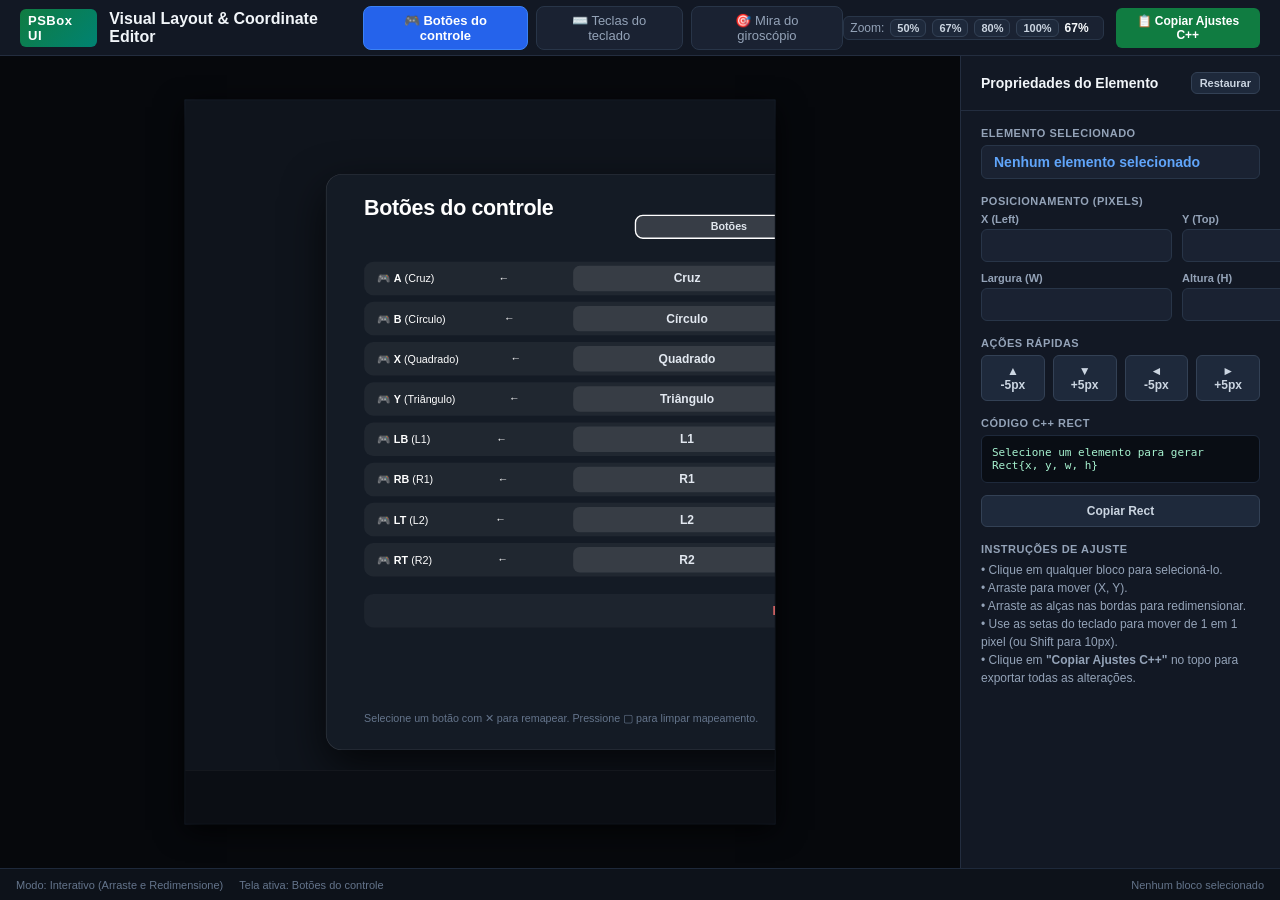
<file: assets/generative_ui.html>
<!DOCTYPE html>
<html lang="pt-BR">
<head>
  <meta charset="UTF-8">
  <meta name="viewport" content="width=device-width, initial-scale=1.0">
  <title>PSBox - Interactive UI Layout Editor & Replica</title>
  <style>
    * {
      box-sizing: border-box;
      margin: 0;
      padding: 0;
      user-select: none;
    }
    body {
      background-color: #0b0e14;
      color: #e0e6ed;
      font-family: 'Inter', -apple-system, BlinkMacSystemFont, 'Segoe UI', Roboto, Helvetica, Arial, sans-serif;
      overflow: hidden;
      display: flex;
      flex-direction: column;
      height: 100vh;
    }
    header {
      background-color: #121824;
      border-bottom: 1px solid #232d3f;
      display: flex;
      align-items: center;
      justify-content: space-between;
      padding: 10px 20px;
      height: 56px;
      z-index: 100;
    }
    .logo-area {
      display: flex;
      align-items: center;
      gap: 12px;
    }
    .logo-badge {
      background: linear-gradient(135deg, #107c41, #008272);
      color: white;
      font-weight: 800;
      font-size: 13px;
      padding: 4px 8px;
      border-radius: 6px;
      letter-spacing: 0.5px;
    }
    .title {
      font-size: 16px;
      font-weight: 600;
      color: #f1f5f9;
    }
    .nav-tabs {
      display: flex;
      gap: 8px;
    }
    .nav-tab {
      background: #1a2232;
      border: 1px solid #283548;
      color: #94a3b8;
      padding: 6px 14px;
      border-radius: 8px;
      font-size: 13px;
      font-weight: 500;
      cursor: pointer;
      transition: all 0.15s ease;
      display: flex;
      align-items: center;
      gap: 6px;
    }
    .nav-tab:hover {
      background: #242f44;
      color: #e2e8f0;
    }
    .nav-tab.active {
      background: #2563eb;
      border-color: #3b82f6;
      color: white;
      font-weight: 600;
    }
    .header-actions {
      display: flex;
      align-items: center;
      gap: 12px;
    }
    .zoom-ctrl {
      display: flex;
      align-items: center;
      background: #1a2232;
      border: 1px solid #283548;
      border-radius: 6px;
      padding: 2px 6px;
      font-size: 12px;
      color: #94a3b8;
      gap: 6px;
    }
    .btn-action {
      background: #107c41;
      color: white;
      border: none;
      padding: 6px 12px;
      border-radius: 6px;
      font-size: 12px;
      font-weight: 600;
      cursor: pointer;
      display: flex;
      align-items: center;
      gap: 6px;
    }
    .btn-action:hover {
      background: #158a49;
    }
    .main-workspace {
      display: flex;
      flex: 1;
      overflow: hidden;
      position: relative;
    }
    .viewport-container {
      flex: 1;
      background: #06080c;
      overflow: auto;
      display: flex;
      align-items: center;
      justify-content: center;
      padding: 40px;
      position: relative;
    }
    .canvas-frame {
      width: 1920px;
      height: 1080px;
      background-color: #0f141c;
      position: relative;
      box-shadow: 0 10px 40px rgba(0, 0, 0, 0.8), 0 0 0 1px #1e293b;
      transform-origin: center center;
      overflow: hidden;
    }
    /* Modal container in canvas */
    .modal-box {
      position: absolute;
      background: rgba(22, 28, 38, 0.95);
      border: 1.5px solid rgba(255, 255, 255, 0.12);
      border-radius: 24px;
      box-shadow: 0 24px 64px rgba(0, 0, 0, 0.7);
      display: flex;
      flex-direction: column;
    }
    .modal-header {
      padding: 32px 56px 20px;
      display: flex;
      align-items: center;
      justify-content: space-between;
    }
    .modal-title {
      font-size: 32px;
      font-weight: 700;
      color: #ffffff;
      letter-spacing: -0.5px;
    }
    /* Draggable / Resizable element blocks */
    .ui-element {
      position: absolute;
      border: 1.5px solid transparent;
      cursor: move;
      transition: border-color 0.1s;
    }
    .ui-element:hover {
      border-color: rgba(59, 130, 246, 0.5);
    }
    .ui-element.selected {
      border-color: #3b82f6 !important;
      box-shadow: 0 0 0 2px rgba(59, 130, 246, 0.3);
      z-index: 50;
    }
    /* Resize handles */
    .resize-handle {
      display: none;
      position: absolute;
      width: 10px;
      height: 10px;
      background: #3b82f6;
      border: 1.5px solid #ffffff;
      border-radius: 2px;
      z-index: 51;
    }
    .ui-element.selected .resize-handle {
      display: block;
    }
    .handle-nw { top: -6px; left: -6px; cursor: nwse-resize; }
    .handle-ne { top: -6px; right: -6px; cursor: nesw-resize; }
    .handle-sw { bottom: -6px; left: -6px; cursor: nesw-resize; }
    .handle-se { bottom: -6px; right: -6px; cursor: nwse-resize; }
    .handle-n { top: -6px; left: calc(50% - 5px); cursor: ns-resize; }
    .handle-s { bottom: -6px; left: calc(50% - 5px); cursor: ns-resize; }
    .handle-w { top: calc(50% - 5px); left: -6px; cursor: ew-resize; }
    .handle-e { top: calc(50% - 5px); right: -6px; cursor: ew-resize; }

    /* Right Side Inspector */
    .inspector-panel {
      width: 320px;
      background: #121824;
      border-left: 1px solid #232d3f;
      display: flex;
      flex-direction: column;
      z-index: 90;
    }
    .inspector-header {
      padding: 16px 20px;
      border-bottom: 1px solid #232d3f;
      font-size: 14px;
      font-weight: 700;
      color: #f1f5f9;
      display: flex;
      align-items: center;
      justify-content: space-between;
    }
    .inspector-body {
      flex: 1;
      overflow-y: auto;
      padding: 16px 20px;
      display: flex;
      flex-direction: column;
      gap: 16px;
    }
    .prop-group {
      display: flex;
      flex-direction: column;
      gap: 6px;
    }
    .prop-label {
      font-size: 11px;
      font-weight: 600;
      text-transform: uppercase;
      letter-spacing: 0.5px;
      color: #94a3b8;
    }
    .prop-value-name {
      font-size: 14px;
      font-weight: 600;
      color: #60a5fa;
      background: #1a2232;
      padding: 8px 12px;
      border-radius: 6px;
      border: 1px solid #283548;
    }
    .coord-grid {
      display: grid;
      grid-template-columns: 1fr 1fr;
      gap: 10px;
    }
    .coord-field {
      display: flex;
      flex-direction: column;
      gap: 4px;
    }
    .coord-field label {
      font-size: 11px;
      color: #94a3b8;
      font-weight: 600;
    }
    .coord-input {
      background: #1a2232;
      border: 1px solid #283548;
      color: white;
      padding: 8px 10px;
      border-radius: 6px;
      font-size: 13px;
      font-family: monospace;
      outline: none;
    }
    .coord-input:focus {
      border-color: #3b82f6;
    }
    .btn-secondary {
      background: #1e293b;
      border: 1px solid #334155;
      color: #cbd5e1;
      padding: 8px 12px;
      border-radius: 6px;
      font-size: 12px;
      font-weight: 600;
      cursor: pointer;
      transition: all 0.15s;
    }
    .btn-secondary:hover {
      background: #334155;
      color: white;
    }
    .code-export-box {
      background: #090d14;
      border: 1px solid #1e293b;
      border-radius: 6px;
      padding: 10px;
      font-family: monospace;
      font-size: 11px;
      color: #a7f3d0;
      max-height: 120px;
      overflow-y: auto;
      white-space: pre-wrap;
    }
    /* Bottom status bar */
    .status-bar {
      height: 32px;
      background: #0d121a;
      border-top: 1px solid #1e293b;
      display: flex;
      align-items: center;
      justify-content: space-between;
      padding: 0 16px;
      font-size: 11px;
      color: #64748b;
    }
    .status-left {
      display: flex;
      gap: 16px;
    }
    /* UI components styles */
    .pad-row-card {
      width: 100%;
      height: 100%;
      background: rgba(255, 255, 255, 0.05);
      border-radius: 14px;
      display: flex;
      align-items: center;
      justify-content: space-between;
      padding: 0 20px;
      color: #ffffff;
    }
    .chip-box {
      background: rgba(255, 255, 255, 0.1);
      border-radius: 10px;
      height: 38px;
      display: flex;
      align-items: center;
      justify-content: center;
      font-weight: 600;
      font-size: 18px;
      color: #e2e8f0;
    }
    .btn-reset-danger {
      width: 100%;
      height: 100%;
      background: rgba(255, 255, 255, 0.04);
      border-radius: 14px;
      display: flex;
      align-items: center;
      justify-content: center;
      font-weight: 600;
      font-size: 20px;
      color: #f87171;
    }
    .btn-reset-danger:hover {
      background: rgba(239, 68, 68, 0.15);
      color: #fca5a5;
    }
    .gyro-wheel-container {
      width: 100%;
      height: 100%;
      position: relative;
    }
    .gyro-circle {
      position: absolute;
      border: 2px solid rgba(255, 255, 255, 0.15);
      border-radius: 50%;
    }
    .gyro-deadzone {
      position: absolute;
      border: 1.5px solid rgba(230, 90, 90, 0.6);
      background: rgba(230, 70, 70, 0.15);
      border-radius: 50%;
    }
    .gyro-cross-h {
      position: absolute;
      height: 1px;
      background: rgba(255, 255, 255, 0.15);
    }
    .gyro-cross-v {
      position: absolute;
      width: 1px;
      background: rgba(255, 255, 255, 0.15);
    }
  </style>
</head>
<body>

  <!-- Top Navigation & Controls -->
  <header>
    <div class="logo-area">
      <div class="logo-badge">PSBox UI</div>
      <div class="title">Visual Layout & Coordinate Editor</div>
    </div>

    <div class="nav-tabs">
      <button class="nav-tab active" onclick="switchScreen('pad_buttons')">
        🎮 Botões do controle
      </button>
      <button class="nav-tab" onclick="switchScreen('keyboard_keys')">
        ⌨️ Teclas do teclado
      </button>
      <button class="nav-tab" onclick="switchScreen('gyro_wheel')">
        🎯 Mira do giroscópio
      </button>
    </div>

    <div class="header-actions">
      <div class="zoom-ctrl">
        <span>Zoom:</span>
        <button class="btn-secondary" style="padding: 2px 6px; font-size: 11px;" onclick="setZoom(0.5)">50%</button>
        <button class="btn-secondary" style="padding: 2px 6px; font-size: 11px;" onclick="setZoom(0.67)">67%</button>
        <button class="btn-secondary" style="padding: 2px 6px; font-size: 11px;" onclick="setZoom(0.8)">80%</button>
        <button class="btn-secondary" style="padding: 2px 6px; font-size: 11px;" onclick="setZoom(1.0)">100%</button>
        <span id="zoomLabel" style="font-weight: 700; color: #f8fafc; min-width: 32px;">67%</span>
      </div>
      <button class="btn-action" onclick="exportCoordinates()">
        📋 Copiar Ajustes C++
      </button>
    </div>
  </header>

  <!-- Main Viewport + Inspector -->
  <div class="main-workspace">
    <div class="viewport-container" id="viewport">
      <div class="canvas-frame" id="canvas">
        <!-- Rendered dynamically -->
      </div>
    </div>

    <!-- Inspector Sidebar -->
    <div class="inspector-panel">
      <div class="inspector-header">
        <span>Propriedades do Elemento</span>
        <button class="btn-secondary" style="padding: 4px 8px; font-size: 11px;" onclick="resetSelectedElement()">Restaurar</button>
      </div>

      <div class="inspector-body">
        <div class="prop-group">
          <div class="prop-label">Elemento Selecionado</div>
          <div class="prop-value-name" id="propName">Nenhum elemento selecionado</div>
        </div>

        <div class="prop-group">
          <div class="prop-label">Posicionamento (Pixels)</div>
          <div class="coord-grid">
            <div class="coord-field">
              <label>X (Left)</label>
              <input type="number" class="coord-input" id="propX" onchange="updateElementFromInputs()">
            </div>
            <div class="coord-field">
              <label>Y (Top)</label>
              <input type="number" class="coord-input" id="propY" onchange="updateElementFromInputs()">
            </div>
            <div class="coord-field">
              <label>Largura (W)</label>
              <input type="number" class="coord-input" id="propW" onchange="updateElementFromInputs()">
            </div>
            <div class="coord-field">
              <label>Altura (H)</label>
              <input type="number" class="coord-input" id="propH" onchange="updateElementFromInputs()">
            </div>
          </div>
        </div>

        <div class="prop-group">
          <div class="prop-label">Ações Rápidas</div>
          <div style="display: flex; gap: 8px;">
            <button class="btn-secondary" style="flex: 1;" onclick="nudge(0, -5)">▲ -5px</button>
            <button class="btn-secondary" style="flex: 1;" onclick="nudge(0, 5)">▼ +5px</button>
            <button class="btn-secondary" style="flex: 1;" onclick="nudge(-5, 0)">◄ -5px</button>
            <button class="btn-secondary" style="flex: 1;" onclick="nudge(5, 0)">► +5px</button>
          </div>
        </div>

        <div class="prop-group">
          <div class="prop-label">Código C++ Rect</div>
          <div class="code-export-box" id="cppRectCode">Selecione um elemento para gerar Rect{x, y, w, h}</div>
          <button class="btn-secondary" style="margin-top: 6px;" onclick="copyCppRect()">Copiar Rect</button>
        </div>

        <div class="prop-group">
          <div class="prop-label">Instruções de Ajuste</div>
          <div style="font-size: 12px; color: #94a3b8; line-height: 1.5;">
            • Clique em qualquer bloco para selecioná-lo.<br>
            • Arraste para mover (X, Y).<br>
            • Arraste as alças nas bordas para redimensionar.<br>
            • Use as setas do teclado para mover de 1 em 1 pixel (ou Shift para 10px).<br>
            • Clique em <b>"Copiar Ajustes C++"</b> no topo para exportar todas as alterações.
          </div>
        </div>
      </div>
    </div>
  </div>

  <!-- Status Bar -->
  <div class="status-bar">
    <div class="status-left">
      <span>Modo: Interativo (Arraste e Redimensione)</span>
      <span id="screenStatus">Tela ativa: Botões do controle</span>
    </div>
    <div id="selectionStatus">Nenhum bloco selecionado</div>
  </div>

  <script>
    // Screen definitions and layouts
    const SCREENS = {
      pad_buttons: {
        title: "Botões do controle",
        modal: { x: 210, y: 110, w: 1500, h: 860 },
        elements: [
          { id: "tabs_bar", name: "Abas [Botões / Touchpad]", x: 210 + (1500 - 580) / 2, y: 110 + 60, w: 580, h: 38,
            html: `<div style="display:flex;width:100%;height:100%;gap:20px;">
                     <div style="flex:1;background:rgba(255,255,255,0.15);border:2px solid white;border-radius:12px;display:flex;align-items:center;justify-content:center;font-weight:600;font-size:16px;">Botões</div>
                     <div style="flex:1;background:rgba(255,255,255,0.05);border-radius:12px;display:flex;align-items:center;justify-content:center;font-weight:600;font-size:16px;color:#94a3b8;">Touchpad</div>
                   </div>` },
          // Col 1 Rows
          { id: "pad_row_0", name: "Linha 1 (A / Cross)", x: 266, y: 240, w: 674, h: 52,
            html: `<div class="pad-row-card"><span>🎮 <b>A</b> (Cruz)</span><span>←</span><div class="chip-box" style="width:340px;">Cruz</div></div>` },
          { id: "pad_row_1", name: "Linha 2 (B / Circle)", x: 266, y: 300, w: 674, h: 52,
            html: `<div class="pad-row-card"><span>🎮 <b>B</b> (Círculo)</span><span>←</span><div class="chip-box" style="width:340px;">Círculo</div></div>` },
          { id: "pad_row_2", name: "Linha 3 (X / Square)", x: 266, y: 360, w: 674, h: 52,
            html: `<div class="pad-row-card"><span>🎮 <b>X</b> (Quadrado)</span><span>←</span><div class="chip-box" style="width:340px;">Quadrado</div></div>` },
          { id: "pad_row_3", name: "Linha 4 (Y / Triangle)", x: 266, y: 420, w: 674, h: 52,
            html: `<div class="pad-row-card"><span>🎮 <b>Y</b> (Triângulo)</span><span>←</span><div class="chip-box" style="width:340px;">Triângulo</div></div>` },
          { id: "pad_row_4", name: "Linha 5 (LB / L1)", x: 266, y: 480, w: 674, h: 52,
            html: `<div class="pad-row-card"><span>🎮 <b>LB</b> (L1)</span><span>←</span><div class="chip-box" style="width:340px;">L1</div></div>` },
          { id: "pad_row_5", name: "Linha 6 (RB / R1)", x: 266, y: 540, w: 674, h: 52,
            html: `<div class="pad-row-card"><span>🎮 <b>RB</b> (R1)</span><span>←</span><div class="chip-box" style="width:340px;">R1</div></div>` },
          { id: "pad_row_6", name: "Linha 7 (LT / L2)", x: 266, y: 600, w: 674, h: 52,
            html: `<div class="pad-row-card"><span>🎮 <b>LT</b> (L2)</span><span>←</span><div class="chip-box" style="width:340px;">L2</div></div>` },
          { id: "pad_row_7", name: "Linha 8 (RT / R2)", x: 266, y: 660, w: 674, h: 52,
            html: `<div class="pad-row-card"><span>🎮 <b>RT</b> (R2)</span><span>←</span><div class="chip-box" style="width:340px;">R2</div></div>` },
          // Col 2 Rows
          { id: "pad_row_8", name: "Linha 9 (L3)", x: 980, y: 240, w: 674, h: 52,
            html: `<div class="pad-row-card"><span>🎮 <b>L3</b></span><span>←</span><div class="chip-box" style="width:340px;">L3</div></div>` },
          { id: "pad_row_9", name: "Linha 10 (R3)", x: 980, y: 300, w: 674, h: 52,
            html: `<div class="pad-row-card"><span>🎮 <b>R3</b></span><span>←</span><div class="chip-box" style="width:340px;">R3</div></div>` },
          { id: "pad_row_10", name: "Linha 11 (Touchpad)", x: 980, y: 360, w: 674, h: 52,
            html: `<div class="pad-row-card"><span>🎮 <b>Touchpad</b></span><span>←</span><div class="chip-box" style="width:340px;">Touchpad</div></div>` },
          { id: "pad_row_11", name: "Linha 12 (Options / Menu)", x: 980, y: 420, w: 674, h: 52,
            html: `<div class="pad-row-card"><span>🎮 <b>Menu</b></span><span>←</span><div class="chip-box" style="width:340px;">Options</div></div>` },
          { id: "pad_row_12", name: "Linha 13 (D-pad Cima)", x: 980, y: 480, w: 674, h: 52,
            html: `<div class="pad-row-card"><span>🎮 <b>D-pad ↑</b></span><span>←</span><div class="chip-box" style="width:340px;">D-pad ↑</div></div>` },
          { id: "pad_row_13", name: "Linha 14 (D-pad Baixo)", x: 980, y: 540, w: 674, h: 52,
            html: `<div class="pad-row-card"><span>🎮 <b>D-pad ↓</b></span><span>←</span><div class="chip-box" style="width:340px;">D-pad ↓</div></div>` },
          { id: "pad_row_14", name: "Linha 15 (D-pad Esquerda)", x: 980, y: 600, w: 674, h: 52,
            html: `<div class="pad-row-card"><span>🎮 <b>D-pad ←</b></span><span>←</span><div class="chip-box" style="width:340px;">D-pad ←</div></div>` },
          { id: "pad_row_15", name: "Linha 16 (D-pad Direita)", x: 980, y: 660, w: 674, h: 52,
            html: `<div class="pad-row-card"><span>🎮 <b>D-pad →</b></span><span>←</span><div class="chip-box" style="width:340px;">D-pad →</div></div>` },
          // Reset Button
          { id: "pad_reset", name: "Botão Restaurar Padrão", x: 266, y: 736, w: 1388, h: 52,
            html: `<div class="btn-reset-danger">Restaurar Padrão</div>` },
          // Help text
          { id: "pad_help", name: "Instruções / Ajuda", x: 266, y: 912, w: 1388, h: 42,
            html: `<div style="color:#64748b;font-size:16px;">Selecione um botão com ✕ para remapear. Pressione ▢ para limpar mapeamento.</div>` }
        ]
      },

      keyboard_keys: {
        title: "Teclas do teclado",
        modal: { x: 210, y: 110, w: 1500, h: 860 },
        elements: [
          // Col 1 Keys (10 rows)
          { id: "key_row_0", name: "Linha 1 (Analógico Esq. Cima)", x: 266, y: 216, w: 674, h: 52,
            html: `<div class="pad-row-card"><span>Analógico Esq. ↑</span><div style="display:flex;gap:16px;"><div class="chip-box" style="width:185px;">W</div><div class="chip-box" style="width:185px;">↑</div></div></div>` },
          { id: "key_row_1", name: "Linha 2 (Analógico Esq. Baixo)", x: 266, y: 276, w: 674, h: 52,
            html: `<div class="pad-row-card"><span>Analógico Esq. ↓</span><div style="display:flex;gap:16px;"><div class="chip-box" style="width:185px;">S</div><div class="chip-box" style="width:185px;">↓</div></div></div>` },
          { id: "key_row_2", name: "Linha 3 (Analógico Esq. Esquerda)", x: 266, y: 336, w: 674, h: 52,
            html: `<div class="pad-row-card"><span>Analógico Esq. ←</span><div style="display:flex;gap:16px;"><div class="chip-box" style="width:185px;">A</div><div class="chip-box" style="width:185px;">←</div></div></div>` },
          { id: "key_row_3", name: "Linha 4 (Analógico Esq. Direita)", x: 266, y: 396, w: 674, h: 52,
            html: `<div class="pad-row-card"><span>Analógico Esq. →</span><div style="display:flex;gap:16px;"><div class="chip-box" style="width:185px;">D</div><div class="chip-box" style="width:185px;">→</div></div></div>` },
          { id: "key_row_4", name: "Linha 5 (D-pad Cima)", x: 266, y: 456, w: 674, h: 52,
            html: `<div class="pad-row-card"><span>D-pad ↑</span><div style="display:flex;gap:16px;"><div class="chip-box" style="width:185px;">1</div><div class="chip-box" style="width:185px;">—</div></div></div>` },
          { id: "key_row_5", name: "Linha 6 (D-pad Baixo)", x: 266, y: 516, w: 674, h: 52,
            html: `<div class="pad-row-card"><span>D-pad ↓</span><div style="display:flex;gap:16px;"><div class="chip-box" style="width:185px;">2</div><div class="chip-box" style="width:185px;">—</div></div></div>` },
          { id: "key_row_6", name: "Linha 7 (D-pad Esquerda)", x: 266, y: 576, w: 674, h: 52,
            html: `<div class="pad-row-card"><span>D-pad ←</span><div style="display:flex;gap:16px;"><div class="chip-box" style="width:185px;">3</div><div class="chip-box" style="width:185px;">—</div></div></div>` },
          { id: "key_row_7", name: "Linha 8 (D-pad Direita)", x: 266, y: 636, w: 674, h: 52,
            html: `<div class="pad-row-card"><span>D-pad →</span><div style="display:flex;gap:16px;"><div class="chip-box" style="width:185px;">4</div><div class="chip-box" style="width:185px;">—</div></div></div>` },
          { id: "key_row_8", name: "Linha 9 (Botão A)", x: 266, y: 696, w: 674, h: 52,
            html: `<div class="pad-row-card"><span>(A) Cruz</span><div style="display:flex;gap:16px;"><div class="chip-box" style="width:185px;">Espaço</div><div class="chip-box" style="width:185px;">Enter</div></div></div>` },
          { id: "key_row_9", name: "Linha 10 (Botão B)", x: 266, y: 756, w: 674, h: 52,
            html: `<div class="pad-row-card"><span>(B) Círculo</span><div style="display:flex;gap:16px;"><div class="chip-box" style="width:185px;">Esc</div><div class="chip-box" style="width:185px;">Backspace</div></div></div>` },
          // Col 2 Keys (10 rows)
          { id: "key_row_10", name: "Linha 11 (Botão X)", x: 980, y: 216, w: 674, h: 52,
            html: `<div class="pad-row-card"><span>(X) Quadrado</span><div style="display:flex;gap:16px;"><div class="chip-box" style="width:185px;">R</div><div class="chip-box" style="width:185px;">—</div></div></div>` },
          { id: "key_row_11", name: "Linha 12 (Botão Y)", x: 980, y: 276, w: 674, h: 52,
            html: `<div class="pad-row-card"><span>(Y) Triângulo</span><div style="display:flex;gap:16px;"><div class="chip-box" style="width:185px;">F</div><div class="chip-box" style="width:185px;">—</div></div></div>` },
          { id: "key_row_12", name: "Linha 13 (L1 / LB)", x: 980, y: 336, w: 674, h: 52,
            html: `<div class="pad-row-card"><span>L1 (LB)</span><div style="display:flex;gap:16px;"><div class="chip-box" style="width:185px;">Q</div><div class="chip-box" style="width:185px;">—</div></div></div>` },
          { id: "key_row_13", name: "Linha 14 (R1 / RB)", x: 980, y: 396, w: 674, h: 52,
            html: `<div class="pad-row-card"><span>R1 (RB)</span><div style="display:flex;gap:16px;"><div class="chip-box" style="width:185px;">E</div><div class="chip-box" style="width:185px;">—</div></div></div>` },
          { id: "key_row_14", name: "Linha 15 (L2 / LT)", x: 980, y: 456, w: 674, h: 52,
            html: `<div class="pad-row-card"><span>L2 (LT)</span><div style="display:flex;gap:16px;"><div class="chip-box" style="width:185px;">Shift</div><div class="chip-box" style="width:185px;">—</div></div></div>` },
          { id: "key_row_15", name: "Linha 16 (R2 / RT)", x: 980, y: 516, w: 674, h: 52,
            html: `<div class="pad-row-card"><span>R2 (RT)</span><div style="display:flex;gap:16px;"><div class="chip-box" style="width:185px;">Ctrl</div><div class="chip-box" style="width:185px;">—</div></div></div>` },
          { id: "key_row_16", name: "Linha 17 (L3)", x: 980, y: 576, w: 674, h: 52,
            html: `<div class="pad-row-card"><span>L3</span><div style="display:flex;gap:16px;"><div class="chip-box" style="width:185px;">Z</div><div class="chip-box" style="width:185px;">—</div></div></div>` },
          { id: "key_row_17", name: "Linha 18 (R3)", x: 980, y: 636, w: 674, h: 52,
            html: `<div class="pad-row-card"><span>R3</span><div style="display:flex;gap:16px;"><div class="chip-box" style="width:185px;">C</div><div class="chip-box" style="width:185px;">—</div></div></div>` },
          { id: "key_row_18", name: "Linha 19 (View)", x: 980, y: 696, w: 674, h: 52,
            html: `<div class="pad-row-card"><span>View</span><div style="display:flex;gap:16px;"><div class="chip-box" style="width:185px;">Tab</div><div class="chip-box" style="width:185px;">—</div></div></div>` },
          { id: "key_row_19", name: "Linha 20 (Menu)", x: 980, y: 756, w: 674, h: 52,
            html: `<div class="pad-row-card"><span>Menu</span><div style="display:flex;gap:16px;"><div class="chip-box" style="width:185px;">M</div><div class="chip-box" style="width:185px;">—</div></div></div>` },
          // Reset Button
          { id: "keys_reset", name: "Botão Restaurar Padrão", x: 266, y: 820, w: 1388, h: 52,
            html: `<div class="btn-reset-danger">Restaurar Padrão</div>` },
          // Help text
          { id: "keys_help", name: "Instruções / Ajuda", x: 266, y: 896, w: 1388, h: 42,
            html: `<div style="color:#64748b;font-size:16px;">Selecione um botão e pressione a tecla do teclado para associar.</div>` }
        ]
      },

      gyro_wheel: {
        title: "Mira do giroscópio",
        modal: { x: 410, y: 200, w: 1100, h: 680 },
        elements: [
          // Gyro Wheel Reticle
          { id: "gyro_wheel_disc", name: "Roda / Retículo do Giroscópio", x: 485, y: 355, w: 290, h: 290,
            html: `<div class="gyro-wheel-container">
                     <div class="gyro-circle" style="inset:0;"></div>
                     <div class="gyro-deadzone" style="top:calc(50% - 22px);left:calc(50% - 22px);width:44px;height:44px;"></div>
                     <div class="gyro-cross-h" style="top:50%;left:0;right:0;"></div>
                     <div class="gyro-cross-v" style="left:50%;top:0;bottom:0;"></div>
                     <div style="position:absolute;top:calc(50% - 9px);left:calc(50% - 9px);width:18px;height:18px;background:#aaaaaa;border-radius:50%;"></div>
                     <div style="position:absolute;top:calc(50% - 12px);left:calc(50% - 12px + 28px);width:24px;height:24px;background:#4ade80;border-radius:50%;box-shadow:0 0 12px #4ade80;"></div>
                   </div>` },
          // Legend Items
          { id: "gyro_leg_1", name: "Legenda: Posição do giroscópio", x: 510, y: 667, w: 240, h: 22,
            html: `<div style="display:flex;align-items:center;gap:12px;color:#94a3b8;font-size:16px;">
                     <div style="width:14px;height:14px;background:#aaaaaa;border-radius:50%;"></div>
                     <span>Posição do giroscópio</span>
                   </div>` },
          { id: "gyro_leg_2", name: "Legenda: O que o jogo recebe", x: 510, y: 693, w: 240, h: 22,
            html: `<div style="display:flex;align-items:center;gap:12px;color:#94a3b8;font-size:16px;">
                     <div style="width:16px;height:16px;background:#4ade80;border-radius:50%;box-shadow:0 0 8px #4ade80;"></div>
                     <span>O que o jogo recebe</span>
                   </div>` },
          // Right Controls
          { id: "gyro_row_cal", name: "Card: Calibração", x: 870, y: 316, w: 592, h: 58,
            html: `<div class="pad-row-card"><span>Calibração do giroscópio</span><div style="font-weight:700;color:#e2e8f0;">Calibrar</div></div>` },
          { id: "gyro_row_int", name: "Card: Sensibilidade", x: 870, y: 386, w: 592, h: 58,
            html: `<div class="pad-row-card"><span>Sensibilidade da mira</span><div style="font-weight:700;color:#4ade80;">‹  5 / 10  ›</div></div>` },
          { id: "gyro_row_yaw", name: "Card: Sensibilidade Horizontal", x: 870, y: 456, w: 592, h: 58,
            html: `<div class="pad-row-card"><span>Sensibilidade horizontal</span><div style="font-weight:700;color:#4ade80;">‹  100 %  ›</div></div>` },
          { id: "gyro_row_pitch", name: "Card: Sensibilidade Vertical", x: 870, y: 526, w: 592, h: 58,
            html: `<div class="pad-row-card"><span>Sensibilidade vertical</span><div style="font-weight:700;color:#4ade80;">‹  100 %  ›</div></div>` },
          // Help
          { id: "gyro_help", name: "Texto de Ajuda", x: 458, y: 820, w: 1000, h: 32,
            html: `<div style="color:#64748b;font-size:16px;">Mova o controle para testar a resposta do giroscópio. Deixe em repouso e selecione Calibrar para zerar desvios.</div>` }
        ]
      }
    };

    let currentScreenKey = 'pad_buttons';
    let selectedElementId = null;
    let zoomLevel = 0.67;
    let dragging = false;
    let resizing = false;
    let resizeHandleType = null;
    let dragStartX = 0;
    let dragStartY = 0;
    let elemOrigX = 0;
    let elemOrigY = 0;
    let elemOrigW = 0;
    let elemOrigH = 0;

    // Deep clone initial states for reset
    const initialElements = JSON.parse(JSON.stringify(SCREENS));

    function switchScreen(key) {
      currentScreenKey = key;
      selectedElementId = null;
      document.querySelectorAll('.nav-tab').forEach(t => t.classList.remove('active'));
      event.target.classList.add('active');
      document.getElementById('screenStatus').textContent = `Tela ativa: ${SCREENS[key].title}`;
      clearInspector();
      renderScreen();
    }

    function setZoom(lvl) {
      zoomLevel = lvl;
      document.getElementById('zoomLabel').textContent = Math.round(lvl * 100) + '%';
      const frame = document.getElementById('canvas');
      frame.style.transform = `scale(${lvl})`;
    }

    function renderScreen() {
      const scr = SCREENS[currentScreenKey];
      const canvas = document.getElementById('canvas');
      canvas.innerHTML = '';

      // Create Modal Box
      const modal = document.createElement('div');
      modal.className = 'modal-box';
      modal.style.left = scr.modal.x + 'px';
      modal.style.top = scr.modal.y + 'px';
      modal.style.width = scr.modal.w + 'px';
      modal.style.height = scr.modal.h + 'px';

      const header = document.createElement('div');
      header.className = 'modal-header';
      header.innerHTML = `<div class="modal-title">${scr.title}</div>`;
      modal.appendChild(header);

      canvas.appendChild(modal);

      // Render interactive elements
      scr.elements.forEach(el => {
        const div = document.createElement('div');
        div.className = `ui-element ${el.id === selectedElementId ? 'selected' : ''}`;
        div.id = el.id;
        div.style.left = el.x + 'px';
        div.style.top = el.y + 'px';
        div.style.width = el.w + 'px';
        div.style.height = el.h + 'px';
        div.innerHTML = el.html;

        // Add 8 resize handles
        ['nw', 'ne', 'sw', 'se', 'n', 's', 'w', 'e'].forEach(h => {
          const handle = document.createElement('div');
          handle.className = `resize-handle handle-${h}`;
          handle.dataset.handle = h;
          div.appendChild(handle);
        });

        // Mouse listeners for drag & select
        div.addEventListener('mousedown', (e) => onElementMouseDown(e, el));
        canvas.appendChild(div);
      });

      // Render Bottom hint bar
      const hintBar = document.createElement('div');
      hintBar.style.position = 'absolute';
      hintBar.style.bottom = '0';
      hintBar.style.left = '0';
      hintBar.style.width = '1920px';
      hintBar.style.height = '80px';
      hintBar.style.background = '#0b0e14';
      hintBar.style.borderTop = '1px solid rgba(255,255,255,0.08)';
      hintBar.style.display = 'flex';
      hintBar.style.alignItems = 'center';
      hintBar.style.justifyContent = 'flex-end';
      hintBar.style.padding = '0 60px';
      hintBar.style.gap = '32px';
      hintBar.style.fontSize = '18px';
      hintBar.style.color = '#94a3b8';
      hintBar.innerHTML = `
        <div style="display:flex;align-items:center;gap:10px;"><span style="color:#60a5fa;font-weight:700;">✕</span> Selecionar</div>
        <div style="display:flex;align-items:center;gap:10px;"><span style="color:#ef4444;font-weight:700;">◯</span> Voltar</div>
        <div style="display:flex;align-items:center;gap:10px;"><span style="color:#f59e0b;font-weight:700;">L1 / R1</span> Seções</div>
      `;
      canvas.appendChild(hintBar);

      if (selectedElementId) {
        const el = scr.elements.find(item => item.id === selectedElementId);
        if (el) selectElement(el);
      }
    }

    function onElementMouseDown(e, el) {
      e.stopPropagation();
      selectElement(el);

      if (e.target.classList.contains('resize-handle')) {
        resizing = true;
        resizeHandleType = e.target.dataset.handle;
      } else {
        dragging = true;
      }

      dragStartX = e.clientX;
      dragStartY = e.clientY;
      elemOrigX = el.x;
      elemOrigY = el.y;
      elemOrigW = el.w;
      elemOrigH = el.h;
    }

    window.addEventListener('mousemove', (e) => {
      if (!dragging && !resizing) return;
      const el = SCREENS[currentScreenKey].elements.find(item => item.id === selectedElementId);
      if (!el) return;

      const dx = (e.clientX - dragStartX) / zoomLevel;
      const dy = (e.clientY - dragStartY) / zoomLevel;

      if (dragging) {
        el.x = Math.round(elemOrigX + dx);
        el.y = Math.round(elemOrigY + dy);
      } else if (resizing) {
        if (resizeHandleType.includes('e')) el.w = Math.max(20, Math.round(elemOrigW + dx));
        if (resizeHandleType.includes('s')) el.h = Math.max(20, Math.round(elemOrigH + dy));
        if (resizeHandleType.includes('w')) {
          const newW = Math.max(20, Math.round(elemOrigW - dx));
          el.x = Math.round(elemOrigX + (elemOrigW - newW));
          el.w = newW;
        }
        if (resizeHandleType.includes('n')) {
          const newH = Math.max(20, Math.round(elemOrigH - dy));
          el.y = Math.round(elemOrigY + (elemOrigH - newH));
          el.h = newH;
        }
      }

      const div = document.getElementById(el.id);
      if (div) {
        div.style.left = el.x + 'px';
        div.style.top = el.y + 'px';
        div.style.width = el.w + 'px';
        div.style.height = el.h + 'px';
      }

      updateInspectorInputs(el);
    });

    window.addEventListener('mouseup', () => {
      dragging = false;
      resizing = false;
    });

    // Keyboard nudge support
    window.addEventListener('keydown', (e) => {
      if (!selectedElementId || e.target.tagName === 'INPUT') return;
      const el = SCREENS[currentScreenKey].elements.find(item => item.id === selectedElementId);
      if (!el) return;

      const step = e.shiftKey ? 10 : 1;
      let handled = false;
      if (e.key === 'ArrowUp') { el.y -= step; handled = true; }
      else if (e.key === 'ArrowDown') { el.y += step; handled = true; }
      else if (e.key === 'ArrowLeft') { el.x -= step; handled = true; }
      else if (e.key === 'ArrowRight') { el.x += step; handled = true; }

      if (handled) {
        e.preventDefault();
        const div = document.getElementById(el.id);
        if (div) {
          div.style.left = el.x + 'px';
          div.style.top = el.y + 'px';
        }
        updateInspectorInputs(el);
      }
    });

    function selectElement(el) {
      selectedElementId = el.id;
      document.querySelectorAll('.ui-element').forEach(item => {
        item.classList.toggle('selected', item.id === el.id);
      });
      updateInspectorInputs(el);
      document.getElementById('selectionStatus').textContent = `Selecionado: ${el.name} (${el.w}x${el.h} em ${el.x}, ${el.y})`;
    }

    function updateInspectorInputs(el) {
      document.getElementById('propName').textContent = el.name;
      document.getElementById('propX').value = el.x;
      document.getElementById('propY').value = el.y;
      document.getElementById('propW').value = el.w;
      document.getElementById('propH').value = el.h;
      document.getElementById('cppRectCode').textContent = `Rect{${el.x}, ${el.y}, ${el.w}, ${el.h}};`;
    }

    function updateElementFromInputs() {
      if (!selectedElementId) return;
      const el = SCREENS[currentScreenKey].elements.find(item => item.id === selectedElementId);
      if (!el) return;

      el.x = parseInt(document.getElementById('propX').value) || 0;
      el.y = parseInt(document.getElementById('propY').value) || 0;
      el.w = Math.max(20, parseInt(document.getElementById('propW').value) || 20);
      el.h = Math.max(20, parseInt(document.getElementById('propH').value) || 20);

      const div = document.getElementById(el.id);
      if (div) {
        div.style.left = el.x + 'px';
        div.style.top = el.y + 'px';
        div.style.width = el.w + 'px';
        div.style.height = el.h + 'px';
      }
      document.getElementById('cppRectCode').textContent = `Rect{${el.x}, ${el.y}, ${el.w}, ${el.h}};`;
    }

    function nudge(dx, dy) {
      if (!selectedElementId) return;
      const el = SCREENS[currentScreenKey].elements.find(item => item.id === selectedElementId);
      if (!el) return;
      el.x += dx;
      el.y += dy;
      updateElementFromInputs();
    }

    function clearInspector() {
      document.getElementById('propName').textContent = 'Nenhum elemento selecionado';
      document.getElementById('propX').value = '';
      document.getElementById('propY').value = '';
      document.getElementById('propW').value = '';
      document.getElementById('propH').value = '';
      document.getElementById('cppRectCode').textContent = 'Selecione um elemento para gerar Rect{x, y, w, h}';
      document.getElementById('selectionStatus').textContent = 'Nenhum bloco selecionado';
    }

    function resetSelectedElement() {
      if (!selectedElementId) return;
      const orig = initialElements[currentScreenKey].elements.find(item => item.id === selectedElementId);
      const cur = SCREENS[currentScreenKey].elements.find(item => item.id === selectedElementId);
      if (orig && cur) {
        cur.x = orig.x;
        cur.y = orig.y;
        cur.w = orig.w;
        cur.h = orig.h;
        updateElementFromInputs();
      }
    }

    function copyCppRect() {
      const code = document.getElementById('cppRectCode').textContent;
      navigator.clipboard.writeText(code).then(() => {
        alert('Código Rect copiado para a área de transferência: ' + code);
      });
    }

    function exportCoordinates() {
      const scr = SCREENS[currentScreenKey];
      let output = `// Ajustes de Layout para: ${scr.title}\n`;
      scr.elements.forEach(el => {
        output += `// ${el.name} (${el.id}):\nRect ${el.id}_rect{${el.x}, ${el.y}, ${el.w}, ${el.h}};\n`;
      });
      navigator.clipboard.writeText(output).then(() => {
        alert('Todas as coordenadas desta tela foram copiadas no formato C++!');
      });
    }

    // Initialize
    window.onload = () => {
      setZoom(0.67);
      renderScreen();
    };
  </script>
</body>
</html>
</file>
